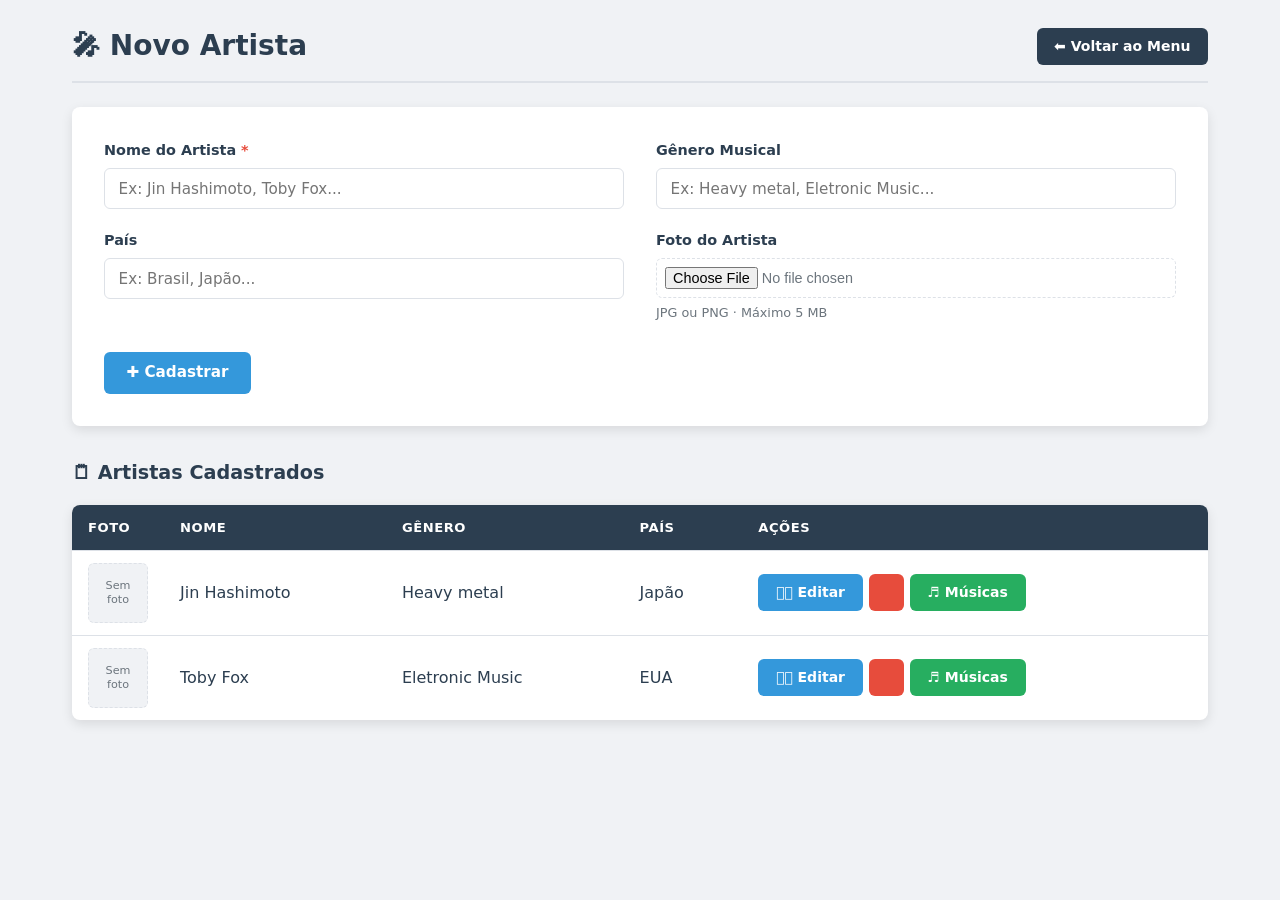
<file: biblioteca_musical/cadastro_artista.html>
<!DOCTYPE html>
<html lang="pt-br">
<head> 
    <meta charset="UTF-8">  
    <meta name="viewport" content="width=device-width, initial-scale=1.0">   
    <title>Novo Artista — Sistema Musical</title> 
    <link rel="icon" href="data:image/svg+xml,<svg xmlns=%27http://www.w3.org/2000/svg%27 viewBox=%270 0 100
100%27><text y=%27.9em%27 font-size=%2790%27>♬</text></svg>">
    <link rel="stylesheet" href="style.css">
</head>
<body>
<div class="container">

    <div class="page-header-bar">
        <h2>🎤︎︎ Novo Artista</h2>
        <div class="header-actions">
            <a href="index.html" class="btn-back">⬅ Voltar ao Menu</a>
        </div>
    </div>

    <form method="post" action="#" enctype="multipart/form-data">

        <div class="form-grid">

            <div class="form-group">
                <label for="nome">Nome do Artista <span style="color: var(--red)">*</span></label>
                <input type="text" id="nome" name="nome"
                        required placeholder="Ex: Jin Hashimoto, Toby Fox...">
            </div>

            <div class="form-group">
                <label for="genero">Gênero Musical</label>
                <input type="text" name="genero" id="genero"
                        placeholder="Ex: Heavy metal, Eletronic Music...">
            </div>

            <div class="form-group">
                <label for="pais">País</label>
                <input type="text" name="pais" id="pais"
                        placeholder="Ex: Brasil, Japão...">
            </div>

            <div class="form-group">
                <label for="imagem">Foto do Artista</label>
                <input type="file" name="imagem" id="imagem" accept="image/*">
                <small>JPG ou PNG · Máximo 5 MB</small>
            </div>

        </div>

        <div class="form-actions">
            <button type="submit" class="btn-primary">✚ Cadastrar</button>
        </div>
    </form>

    <h3>🗒 Artistas Cadastrados</h3>

    <div class="table-container">
        <table>
            <thead>
                <tr>
                    <th class="col-foto">Foto</th>
                    <th>Nome</th>
                    <th>Gênero</th>
                    <th>País</th>
                    <th class="col-acoes">Ações</th>
                </tr>
            </thead>
            <tbody>
                <tr>
                    <td><div class="no-image">Sem<br>foto</div></td>
                    <td>Jin Hashimoto</td>
                    <td>Heavy metal</td>
                    <td>Japão</td>
                    <td>
                        <div class="action-buttons">
                            <a href="#" class="btn-edit">𓂃🖊 Editar</a>
                            <a href="#" class="btn-delete">️</a>
                            <a href="cadastro_musica.html" class="btn-music">♬ Músicas</a>
                        </div>
                    </td>
                </tr>
                <tr>
                    <td><div class="no-image">Sem<br>foto</div></td>
                    <td>Toby Fox</td>
                    <td>Eletronic Music</td>
                    <td>EUA</td>
                    <td>
                        <div class="action-buttons">
                            <a href="#" class="btn-edit">𓂃🖊 Editar</a>
                            <a href="#" class="btn-delete">️</a>
                            <a href="cadastro_musica.html" class="btn-music">♬ Músicas</a>
                        </div>
                    </td>
                </tr>
            </tbody>
        </table>
    </div>

</div>
</body>
</html>
</file>
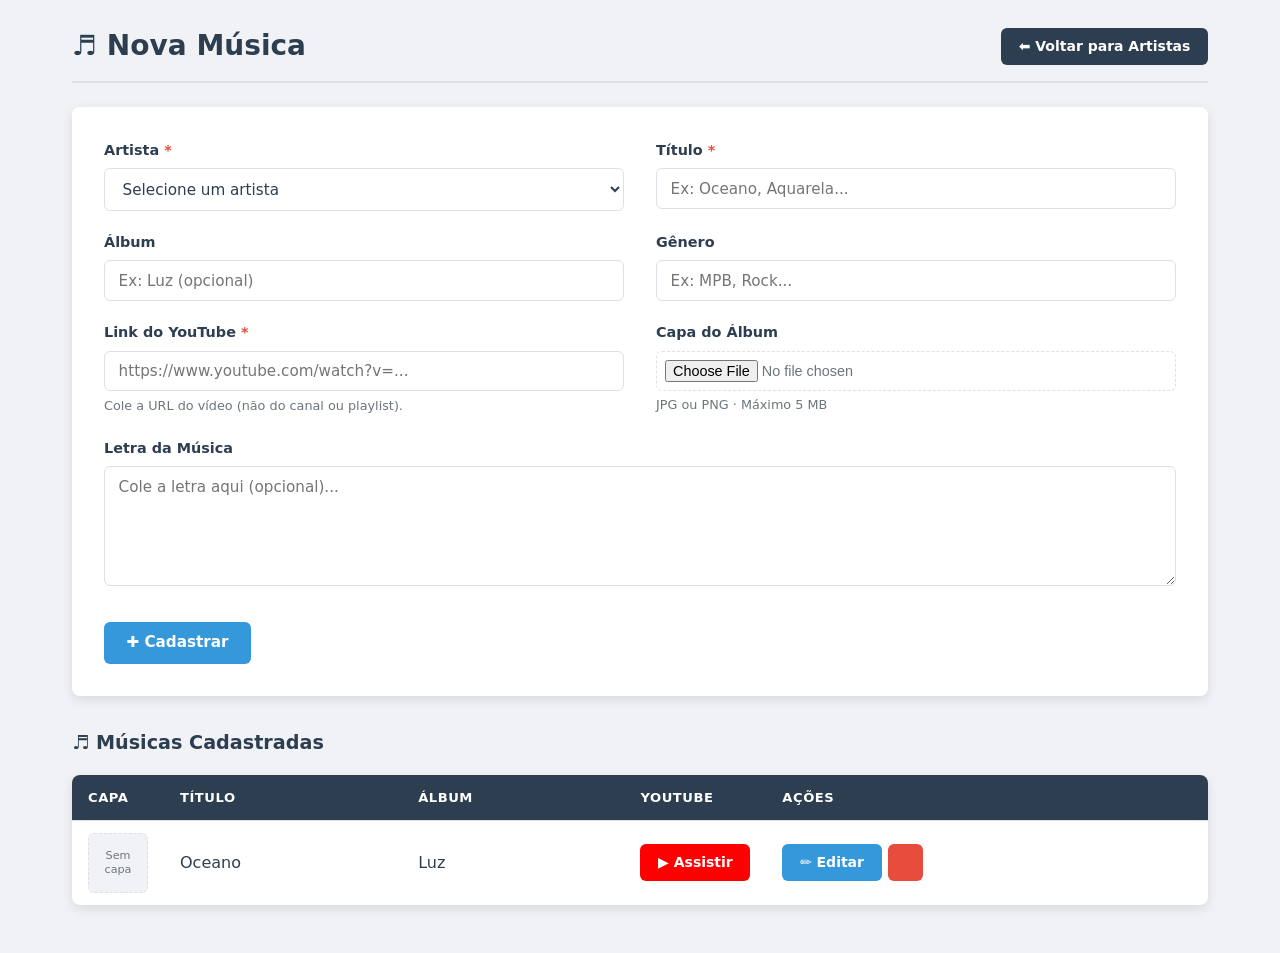
<file: biblioteca_musical/cadastro_musica.html>
<!DOCTYPE html>
<html lang="pt-br">
<head>
    <meta charset="UTF-8">
    <meta name="viewport" content="width=device-width, initial-scale=1.0">
    <title>Nova Música — Sistema Musical</title>
    <link rel="icon" href="data:image/svg+xml,<svg xmlns=%27http://www.w3.org/2000/svg%27 viewBox=%270 0 100 100%27><text y=%27.9em%27 font-size=%2790%27>♬</text></svg>">
    <link rel="stylesheet" href="style.css">
</head>
<body>
<div class="container">

    <!-- Aqui o botão volta para os ARTISTAS: chegamos nesta tela pelo botão verde "Músicas". -->
    <div class="page-header-bar">
        <h2>♬ Nova Música</h2>
        <div class="header-actions">
            <a href="cadastro_artista.html" class="btn-back">⬅ Voltar para Artistas</a>
        </div>
    </div>

    <!-- FORMULÁRIO DA MÚSICA (a "obra"). Igual ao do artista: post, enctype e form-grid. -->
    <form method="post" action="#" enctype="multipart/form-data">

        <div class="form-grid">

            <!-- Linha 1: Artista + Título -->
            <div class="form-group">
                <label for="artista_id">Artista <span style="color:var(--red)">*</span></label>
                <!--
                select required: a música PRECISA de um artista.
                A 1a opção tem value="" (vazio): se a pessoa não escolher, o required bloqueia.
                value="1", "2": o código do artista. Na Sprint 2 é assim que o banco
                liga a música ao artista dela (chave estrangeira artista_id).
                -->
                <select name="artista_id" id="artista_id" required>
                    <option value="">Selecione um artista</option>
                    <option value="1">Djavan</option>
                    <option value="2">Marisa Monte</option>
                </select>
            </div>

            <div class="form-group">
                <label for="titulo">Título <span style="color:var(--red)">*</span></label>
                <input type="text" id="titulo" name="titulo"
                    required placeholder="Ex: Oceano, Aquarela...">
            </div>

            <!-- Linha 2: Álbum + Gênero (opcionais) -->
            <div class="form-group">
                <label for="album">Álbum</label>
                <input type="text" id="album" name="album" placeholder="Ex: Luz (opcional)">
            </div>

            <div class="form-group">
                <label for="genero">Gênero</label>
                <input type="text" id="genero" name="genero" placeholder="Ex: MPB, Rock...">
            </div>

            <!-- Linha 3: YouTube + Capa -->
            <div class="form-group">
                <label for="youtube_link">Link do YouTube <span style="color:var(--red)">*</span></label>
                <!-- type="url": o navegador confere se é um endereço de internet (http...). -->
                <input type="url" id="youtube_link" name="youtube_link"
                    required placeholder="https://www.youtube.com/watch?v=...">
                <small>Cole a URL do vídeo (não do canal ou playlist).</small>
            </div>

            <div class="form-group">
                <label for="imagem_capa">Capa do Álbum</label>
                <!-- O mesmo campo de foto do artista: só imagens. -->
                <input type="file" id="imagem_capa" name="imagem_capa" accept="image/*">
                <small>JPG ou PNG · Máximo 5 MB</small>
            </div>

            <!-- Linha 4: Letra. A classe "full" faz este campo ocupar as 2 colunas (grid-column: 1 / -1). -->
            <div class="form-group full">
                <label for="letra">Letra da Música</label>
                <!-- textarea: caixa de texto com várias linhas. Diferente do input, ela tem fechamento. -->
                <textarea id="letra" name="letra" placeholder="Cole a letra aqui (opcional)..."></textarea>
            </div>

            </div><!-- fim .form-grid -->

            <div class="form-actions">
                <button type="submit" class="btn-primary">✚ Cadastrar</button>
            </div>
        </form>

        <!-- ========== TABELA DE MÚSICAS DO ARTISTA (dados fixos nesta fase) ========== -->
        <h3>♬ Músicas Cadastradas</h3>
        <div class="table-container">
            <table>
                <thead>
                    <tr>
                        <th class="col-capa">Capa</th>
                        <th>Título</th>
                        <th>Álbum</th>
                        <th class="col-youtube">YouTube</th>
                        <th class="col-acoes">Ações</th>
                    </tr>
                </thead>
                <tbody>
                    <tr>
                        <td><div class="no-image">Sem<br>capa</div></td>
                        <td>Oceano</td>
                        <td>Luz</td>
                        <!-- Abre o vídeo numa aba nova. -->
                        <td><a href="#" target="_blank" class="btn-youtube">▶ Assistir</a></td>
                        <td>
                            <div class="action-buttons">
                                <a href="#" class="btn-edit">✏️ Editar</a>
                                <a href="#" class="btn-delete">️</a>
                            </div>
                        </td>
                    </tr>
                </tbody>
            </table>
        </div>

</div>
</body>
</html>
</file>
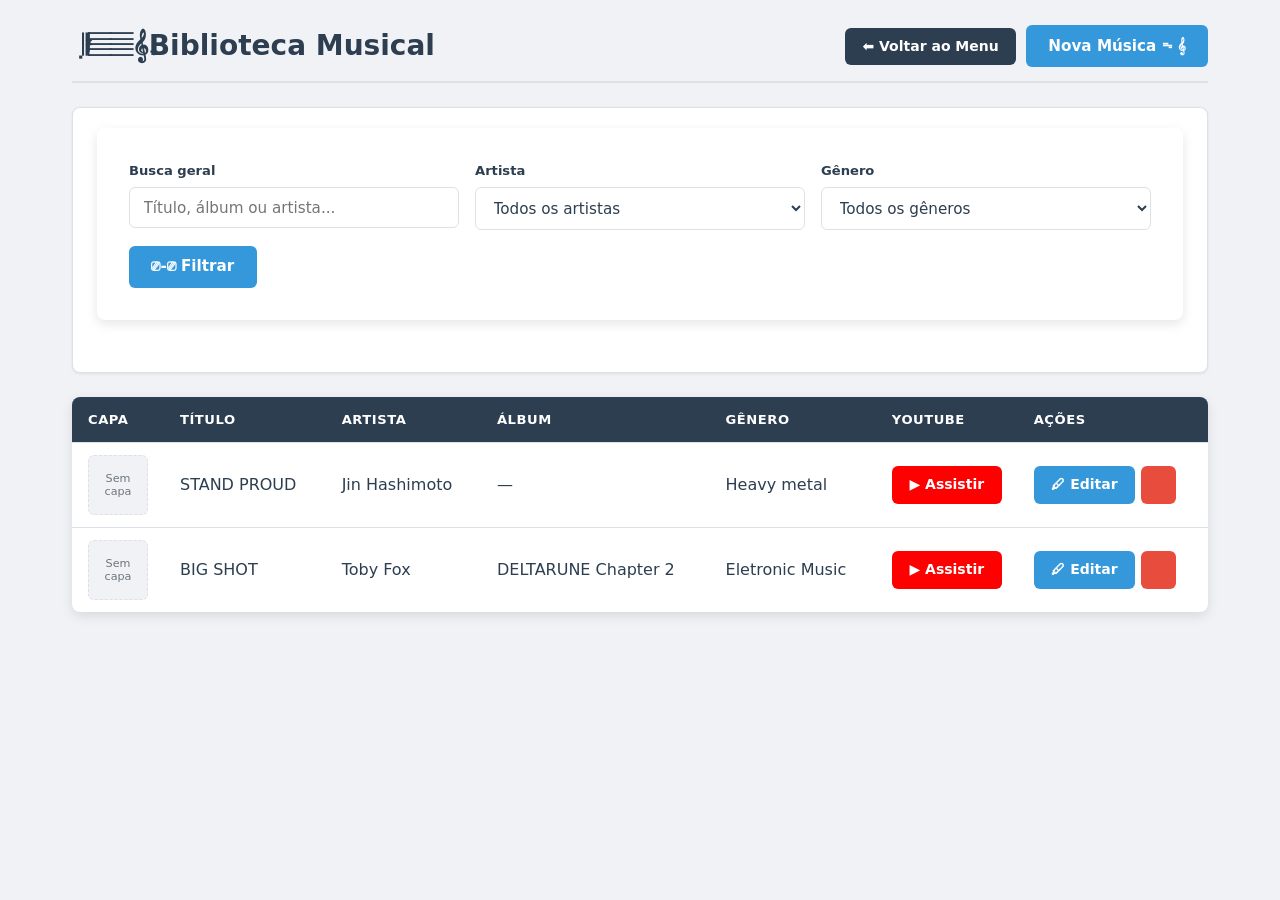
<file: biblioteca_musical/listagem_musicas.html>
<!DOCTYPE html>
<html lang="pt-br">
<head>
    <meta charset="UTF-8">
    <meta name="viewport" content="width=device-width, initial-scale=1.0">
    <title>Biblioteca Musical - Sistema Musical</title>
    <link rel="stylesheet" href="style.css">
</head>
<body>
<div class="container">
    <div class="page-header-bar">
        <h2> ׅ 𝄂𝄚𝅦𝄚𝄞𝅄ㅤBiblioteca Musical</h2>
        <div class="header-actions">
            <a href="index.html" class="btn-back">⬅ Voltar ao Menu</a>
            <a href="cadastro_musica.html" class="btn-primary">Nova Música ᯓ𝄞</a>
        </div>
    </div>

    <div class="filters">
        <form method="get" class="filter-form" action="#">

            <div class="filter-group">

                <div class="filter-item">
                    <label for="busca">Busca geral</label>
                    <input type="text" name="busca" id="busca" placeholder="Título, álbum ou artista...">
                </div>

                <div class="filter-item">
                    <label for="artista">Artista</label>
                    <select name="artista" id="artista">
                        <option value="">Todos os artistas</option>
                        <option value="1">Jin Hashimoto</option>
                        <option value="2">Toby Fox</option>
                    </select>
                </div>

                <div class="filter-item">
                    <label for="genero">Gênero</label>
                    <select name="genero" id="genero">
                        <option value="">Todos os gêneros</option>
                        <option value="heavymetal">Heavy metal</option>
                        <option value="eletronicmusic">Eletronic Music</option>
                    </select>
                </div>
            </div>


            <div class="filter-actions">
                <button type="submit" class="btn-primary">⎚-⎚ Filtrar</button>
            </div>
        </form>
    </div>

    <div class="table-container">
        <table>

            <thead>
                <tr>
                    <th class="col-capa">Capa</th>
                    <th>Título</th>
                    <th>Artista</th>
                    <th>Álbum</th>
                    <th>Gênero</th>
                    <th class="col-youtube">YouTube</th>
                    <th class="col-acoes">Ações</th>
                </tr>
            </thead>

            <tbody>
                <tr>
                    <td><div class="no-image">Sem<br>capa</div></td>
                    <td>STAND PROUD</td>
                    <td>Jin Hashimoto</td>
                    <td>—</td>
                    <td>Heavy metal</td>
                    <td><a href="#" target="_blank" class="btn-youtube">▶ Assistir</a></td>
                    <td>

                        <div class="action-buttons">
                            <a href="#" class="btn-edit">🖊 Editar</a>
                            <a href="#" class="btn-delete">️</a>
                        </div>
                    </td>
                </tr>
                <tr>
                    <td><div class="no-image">Sem<br>capa</div></td>
                    <td>BIG SHOT</td>
                    <td>Toby Fox</td>
                    <td>DELTARUNE Chapter 2</td>
                    <td>Eletronic Music</td>
                    <td><a href="#" target="_blank" class="btn-youtube">▶ Assistir</a></td>
                    <td>
                        <div class="action-buttons">
                            <a href="#" class="btn-edit">🖊 Editar</a>
                            <a href="#" class="btn-delete">️</a>
                        </div>
                    </td>
                </tr>
            </tbody>
        </table>
    </div>

</div>
</body>
</html>
</file>
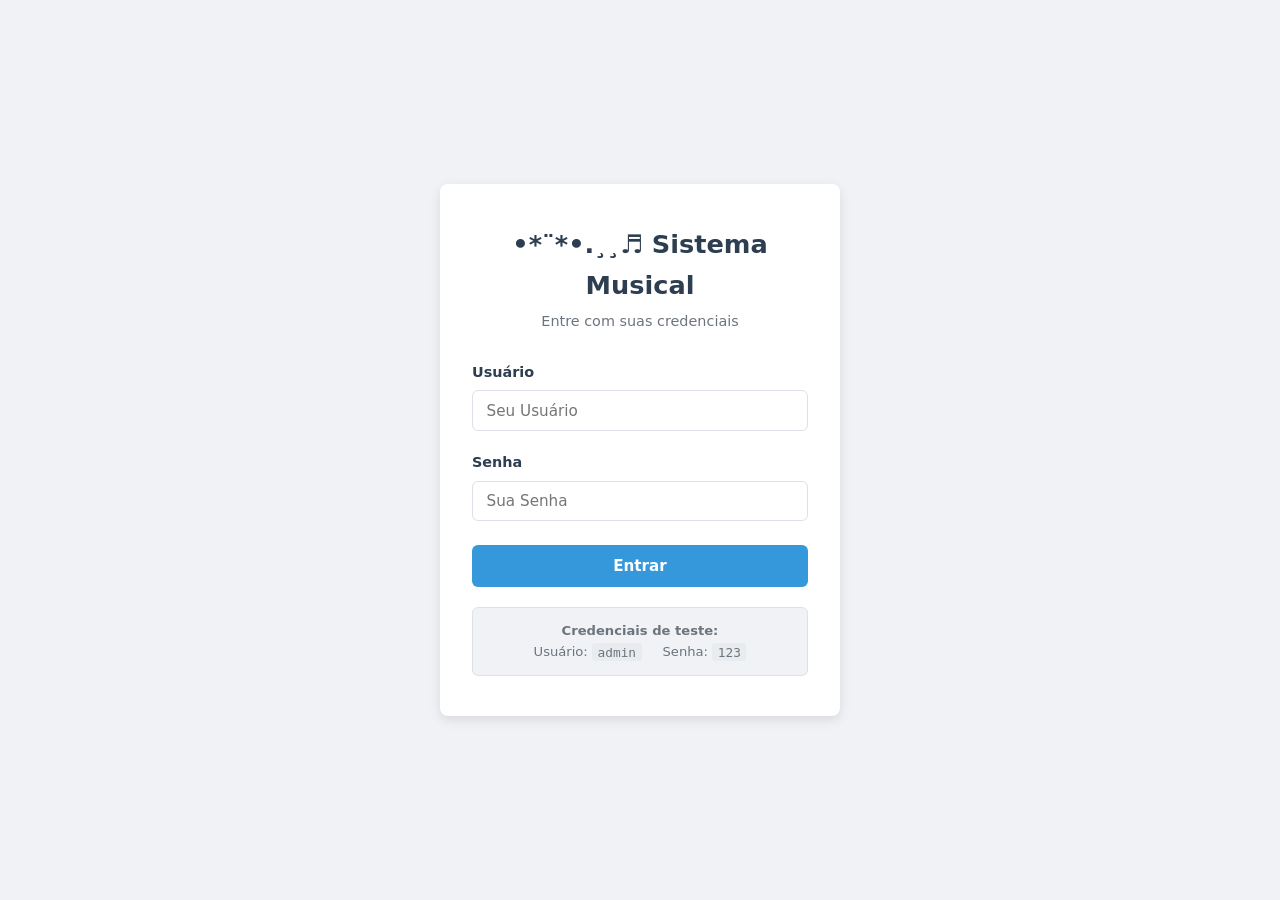
<file: biblioteca_musical/login.html>
<!DOCTYPE html>
<html lang="pt-br">
<head>
    <meta charset="UTF-8">
    <meta name="viewport" content="width=device-width, initial-scale=1.0">
    <title>Login - Sistema Musical</title>
    <link rel="stylesheet" href="style.css">
</head>
<body class="login-page">
    <div class="login-card">
        <div class="login-header">
            <h1>•*¨*•.¸¸♬︎ Sistema Musical</h1>
            <p>Entre com suas credenciais</p>
        </div>

        <form method="post" action="#">
            <div class="form-group">
                <label for="usuario">Usuário</label>
                <input type="text"
                    id="usuario"
                    name="usuario"
                    required
                    autocomplete="username"
                    placeholder="Seu Usuário">
            </div>

            <div class="form-group">
            <label for="senha">Senha</label>
            <input type="password"
                    id="senha"
                    name="senha"
                    required
                    autocomplete="current-password"
                    placeholder="Sua Senha">
            </div>

            <button type="submit" class="btn-primary">Entrar</button>
        </form>

        <div class="login-hint">
            <strong>Credenciais de teste:</strong><br>
            Usuário: <code>admin</code> &nbsp; &nbsp; Senha: <code>123</code>
        </div>
    </div>
</body>
</html>
</file>
<file: biblioteca_musical/style.css>
:root {
    --primary:      #2c3e50;
    --blue:         #3498db;
    --blue-dark:    #2980b9;
    --green:        #27ae60;
    --red:          #e74c3c;
    --red-dark:     #c0392b;
    --bg:           #f0f2f5;
    --surface:      #ffffff;
    --border:       #dde1e7;
    --text:         #2c3e50;
    --text-muted:   #6c757d;
    --shadow-sm:    0 1px 3px rgba(0,0,0,.08);
    --shadow-md:    0 4px 12px rgba(0,0,0,.10);
    --radius:       8px;
    --font:         'Segoe UI', system-ui, -apple-system, sans-serif;
}

*, *::before, *::after {
    margin: 0;
    padding: 0;
    box-sizing: border-box;
}

body {
    font-family: var(--font);
    background-color: var(--bg);
    color: var(--text);
    line-height: 1.6;
    min-height: 100vh;
}

form {
    background-color: var(--surface);
    padding: 2rem;
    border-radius: var(--radius);
    box-shadow: var(--shadow-md);
    margin-bottom: 2rem;
}

.form-group {
    margin-bottom: 1.25rem;
}

label {
    display: block;
    margin-bottom: .4rem;
    font-size: .9rem;
    font-weight: 600;
    color: var(--primary);
}

input[type="text"],
input[type="password"],
textarea,
select {
    width: 100%;
    padding: .65rem .85rem;
    border: 1.5px solid var(--border);
    border-radius: 6px;
    font-size: .95rem;
    font-family: var(--font);
    color: var(--text);
    background: var(--surface);
    transition: border-color .2s, box-shadow .2s;
}

input:focus,
textarea:focus,
select:focus {
    outline: none;
    border-color: var(--blue);
    box-shadow: 0 0 0 3px rgba(52,152,219,.15);
}

.btn-primary,
.btn-edit,
.btn-delete,
.btn-music,
.btn-back,
.btn-youtube {
    display: inline-flex;
    align-items: center;
    justify-content: center;
    gap: .35rem;
    padding: .55rem 1.1rem;
    border: none;
    border-radius: 6px;
    font-size: .875rem;
    font-weight: 600;
    font-family: var(--font);
    cursor: pointer;
    text-decoration: none;
    white-space: nowrap;
    transition: background-color .2s, transform .15s, box-shadow .2s;
    line-height: 1.4;
}

.btn-primary {
    padding: .65rem 1.4rem;
    font-size: .95rem;
    background: var(--blue);
    color: #ffffff;
}
.btn-primary:hover { background: var(--blue-dark); transform: translateY(-1px); box-shadow: var(--shadow-sm); }
.btn-back        { background: var(--primary); color: #ffffff; }
.btn-back:hover  { background: #1a252f; }

.login-page {
    display: flex;
    justify-content: center;
    align-items: center;
    min-height: 100vh;
    background: var(--bg);
    padding: 1rem;
}

.login-card {
    background: var(--surface);
    padding: 2.5rem 2rem;
    border-radius: var(--radius);
    box-shadow: var(--shadow-md);
    width: 100%;
    max-width: 400px;
}

.login-card form {
    background: none;
    box-shadow: none;
    padding: 0;
    margin: 0;
}

.login-header {
    text-align: center;
    margin-bottom: 1.75rem;
}

.login-header h1 {
    font-size: 1.6rem;
    color: var(--primary);
    margin-bottom: .25rem;
}

.login-header p {
    color: var(--text-muted);
    font-size: .9rem;
}

.login-card .btn-primary {
    width: 100%;
    margin-top: .25rem;
}

.login-hint {
    margin-top: 1.25rem;
    padding: .75rem 1rem;
    background: var(--bg);
    border-radius: 6px;
    text-align: center;
    font-size: .82rem;
    color: var(--text-muted);
    border: 1px solid var(--border);
}

.login.hint code {
    background: #e9ecef;
    padding: .1rem .35rem;
    border-radius: 3px;
    font-size: .8rem;
}

.container {
    max-width: 1200px;
    margin: 0 auto;
    padding: 24px 32px;
}

.topbar {
    display: flex;
    justify-content: flex-end;
    margin-bottom: 2rem;
}

.page-header {
    text-align: center;
    margin-bottom: 2.5rem;
}

.page-header h1 {
    font-size: 2rem;
    color: var(--primary);
    margin-bottom: .35rem;
}

.page-header p { color: var(--text-muted); font-size: 1rem; }

.menu-grid {
    display: grid;
    grid-template-columns: repeat(auto-fit, minmax(240px, 1fr));
    gap: 1.25rem;
    max-width: 900px;
    margin: 0 auto;
}

.menu-card {
    background: var(--surface);
    border-radius: var(--radius);
    box-shadow: var(--shadow-md);
    transition: transform .2s, box-shadow .2s;
    border: 1px solid var(--border);
}

.menu-card:hover {
    transform: translateY(-4px);
    box-shadow: 0 8px 20px rgba(0,0,0,.13);
}

.menu-card a {
    display: block;
    padding: 2rem 1.5rem;
    text-align: center;
    text-decoration: none;
    color: var(--text);
}

.menu-card-icon     { font-size: 2.2rem; margin-bottom: .75rem; }
.menu-card-title    { font-size: 1.05rem; font-weight: 600; color: var(--primary); margin-bottom: .35rem; }
.menu-card-desc     { font-size: .85rem; color: var(--text-muted); }

.btn-edit { background: var(--blue); color: #fff; }
.btn-edit:hover { background: var(--blue-dark); }
.btn-delete { background: var(--red); color: #fff; }
.btn-delete:hover { background: var(--red-dark); }

.btn-youtube { background: #ff0000; color: #fff; }
.btn-youtube:hover { background: #cc0000; }

h2 {
    font-size: 1.75rem;
    font-weight: 600;
    color: var(--primary);
    margin-bottom: 1.5rem;
    padding-bottom: .75rem;
    border-bottom: 2px solid var(--border);
}

.page-header-bar {
    display: flex;
    align-items: center;
    justify-content: space-between;
    gap: 1rem;
    margin-bottom: 1.5rem;
    padding-bottom: .75rem;
    border-bottom: 2px solid var(--border);
    flex-wrap: wrap;
}

.page-header-bar h2 {
    margin: 0;
    padding: 0;
    border: none;
    font-size: 1.75rem;
    font-weight: 600;
    color: var(--primary);
}

.page-header-bar .header-actions {
    display: flex;
    gap: .6rem;
    flex-wrap: wrap;
    align-items: center;
}

.table-container {
    background: var(--surface);
    border-radius: var(--radius);
    box-shadow: var(--shadow-md);
    overflow: hidden;
    margin-bottom: 1.5rem;
}

table {
    width: 100%;
    border-collapse: collapse;
}

th, td {
    padding: 12px 16px;
    text-align: left;
    vertical-align: middle;
    border-bottom: 1px solid var(--border);
}

th {
    background: var(--primary);
    color: #fff;
    font-size: .82rem;
    font-weight: 600;
    letter-spacing: .04em;
    text-transform: uppercase;
    white-space: nowrap;
}

tbody tr:last-child td { border-bottom: none; }
tbody tr:hover { background: #f8fafc; }

.col-foto,
.col-capa { width: 90px; white-space: nowrap; }
.col-youtube { width: 110px; white-space: nowrap; }
.col-acoes { white-space: nowrap; }

.action-buttons {
    display: flex;
    gap: 6px;
    align-items: center;
    flex-wrap: nowrap;
}

.table-thumbnail {
    width: 60px;
    height: 60px;
    object-fit: cover;
    border-radius: 6px;
    display: block;
}

.no-image {
    width: 60px;
    height: 60px;
    background: var(--bg);
    border: 1.5px dashed var(--border);
    border-radius: 6px;
    display: flex;
    align-items: center;
    justify-content: center;
    font-size: .7rem;
    color: var(--text-muted);
    text-align: center;
    line-height: 1.2;
}

td.empty-cell {
    text-align: center;
    color: var(--text-muted);
    padding: 2rem;
    font-size: .95rem;
}

.filters {
    background: var(--surface);
    padding: 1.25rem 1.5rem;
    border-radius: var(--radius);
    box-shadow: var(--shadow-sm);
    margin-bottom: 1.5rem;
    border: 1px solid var(--border);
}
.filter-group {
    display: flex;
    gap: 1rem;
    flex-wrap: wrap;
    margin-bottom: 1rem;
}

.filter-item {
    flex: 1;
    min-width: 180px;
}

.filter-item label {
    font-size: .82rem;
}

.filter-actions {
    display: flex;
    gap: .75rem;
    align-items: center;
}

.btn-music          { background: var(--green); color: #fff; }
.btn-music:hover    { background: #219a52; }

h3 {
    font-size: 1.2rem;
    font-weight: 600;
    color: var(--primary);
    margin: 2rem 0 1rem;
}

input[type="file"] {
    width: 100%;
    padding: .5rem;
    border: 1.5px dashed var(--border);
    border-radius: 6px;
    font-size: .9rem;
    color: var(--text-muted);
    cursor: pointer;
}

small {
    display: block;
    margin-top: .3rem;
    font-size: .8rem;
    color: var(--text-muted);
}

.form-grid {
    display: grid;
    grid-template-columns: 1fr 1fr;
    gap: 0 2rem;
}

.form-actions {
    display: flex;
    gap: .75rem;
    align-items: center;
    flex-wrap: wrap;
    margin-top: .5rem;
    grid-column: 1 / -1;
}

.current-image {
    display: flex;
    align-items: center;
    gap: .75rem;
    margin-top: .75rem;
    padding: .75rem;
    background: var(--bg);
    border-radius: 6px;
}

.current-image img {
    width: 64px;
    height: 64px;
    object-fit: cover;
    border-radius: 6px;
    flex-shrink: 0;
}

.current-image small {
    margin: 0;
    color: var(--text-muted);
}

.message {
    display: flex;
    align-items: center;
    gap: .6rem;
    padding: .85rem 1.1rem;
    border-radius: 6px;
    margin-bottom: 1.25rem;
    font-size: .95rem;
    font-weight: 500;
}

.message.success {
    background: #d4edda;
    color: #155724;
    border: 1px solid #c3e6cb;
}

.message.error {
    background: #f8d7da;
    color: #721c24;
    border: 1px solid #f5c6cb;
}

/* [AULA 4] A caixa da letra: começa com 120px de altura.
resize: vertical deixa esticar só para baixo. */
textarea {
    min-height: 120px;
    resize: vertical;
}

/* -----------------------------------------------
    10. FORMULÁRIO EM GRADE [AULAS 3 e 4]
----------------------------------------------- */
/* [AULA 4] Outros tipos de input ficam iguais ao text. */
input[type="number"],
input[type="url"],
input[type="date"] {
    width: 100%;
    padding: .65rem .85rem;
    border: 1.5px solid var(--border);
    border-radius: 6px;
    font-size: .95rem;
    font-family: var(--font);
    color: var(--text);
    background: var(--surface);
    transition: border-color .2s, box-shadow .2s;
}

/* [AULA 4] O campo com a classe "full" vai da 1a à última linha
da grade: ocupa as 2 colunas (usado na letra da música). */
.form-grid .form-group.full {
    grid-column: 1 / -1;
}

/* -----------------------------------------------
15. UTILITÁRIOS [AULA 4]
Classes pequenas para usar direto no HTML, sem criar regra nova.
mt = margin-top, mb = margin-bottom.
----------------------------------------------- */
.text-center { text-align: center; }

.text-muted { color: var(--text-muted); font-size: .9rem; }

.mt-1 { margin-top: .5rem; }
.mt-2 { margin-top: 1rem; }
.mt-3 { margin-top: 1.5rem; }
.mb-1 { margin-bottom: .5rem; }
.mb-2 { margin-bottom: 1rem; }
.mb-3 { margin-bottom: 1.5rem; }

/* -----------------------------------------------
    16. RESPONSIVIDADE [AULA 4]
    Tudo aqui dentro só vale em telas de até 768px (celular e
    tablet em pé). Fica no FIM do arquivo para vencer as regras de cima.
    Teste: F12, depois o ícone de celular (modo responsivo).
----------------------------------------------- */
@media (max-width: 768px) {
    .container { padding: 16px; } /* menos espaço nas bordas */
    h2 { font-size: 1.4rem; }
    form { padding: 1.25rem; }
    .form-grid { grid-template-columns: 1fr; } /* formulário em 1 coluna */
    .filter-group { flex-direction: column; gap: .75rem; } /* filtros empilhados */
    .filter-item { min-width: 100%; }
    .table-container { overflow-x: auto; } /* tabela rola para o lado */
    table { min-width: 560px; }
    th, td { padding: 10px 12px; font-size: .85rem; }

    .table-thumbnail,
    .no-image { 
      width: 48px; 
      height: 48px; 
    }

    .col-foto, .col-capa { width: 68px; }
    .action-buttons { flex-wrap: wrap; gap: 4px; }

    .btn-edit, 
    .btn-delete, 
    .btn-music, 
    .btn-youtube {
      padding: .4rem .7rem;
      font-size: .78rem;
    }
  
    .menu-grid { grid-template-columns: 1fr; } /* menu: 1 card por linha */
}

/* -----------------------------------------------
   1. VARIÁVEIS E RESET [AULA 1]
----------------------------------------------- */
/* :root guarda as variáveis. Escrevemos o valor UMA vez e usamos
em todo lugar com var(--nome). Para mudar a identidade visual do
sistema, basta trocar as cores aqui. */
:root {
    --primary: #2c3e50; /* azul bem escuro: títulos, cabeçalho da tabela */
    --blue: #3498db; /* azul: botão principal e editar */
    --blue-dark: #2980b9; /* azul escuro: hover */
    --green: #27ae60; /* verde: botão de músicas */
    --red: #e74c3c; /* vermelho: excluir e o * de obrigatório */
    --red-dark: #c0392b;
    --bg: #f0f2f5; /* fundo cinza claro da página */
    --surface: #ffffff; /* fundo dos cartões */
    --border: #dde1e7; /* cor das bordas */
    --text: #2c3e50;
    --text-muted: #6c757d; /* texto cinza, menos importante */
    --shadow-sm: 0 1px 3px rgba(0, 0, 0, .08); /* sombra fraca */
    --shadow-md: 0 4px 12px rgba(0, 0, 0, .10); /* sombra média */
    --radius: 8px; /* arredondamento dos cantos */
    --font: 'Segoe UI', system-ui, -apple-system, sans-serif;
}

/* Reset: zera as margens que o navegador coloca sozinho. box-sizing: border-box faz a largura já incluir padding e borda. */
*, *::before, *::after {
    margin: 0;
    padding: 0;
    box-sizing: border-box;
}

/* A página inteira: fonte, fundo e cor do texto. */
body {
    font-family: var(--font);
    background-color: var(--bg);
    color: var(--text);
    line-height: 1.6; /* espaço entre as linhas do texto */
    min-height: 100vh; /* no mínimo a altura toda da tela */
}


/* -----------------------------------------------
   2. FORMULÁRIOS [AULA 1]
   Base usada por TODAS as telas que têm <form>.
----------------------------------------------- */
/* Todo formulário vira um cartão branco com sombra. */
form {
    background: var(--surface);
    padding: 2rem;
    border-radius: var(--radius);
    box-shadow: var(--shadow-md);
    margin-bottom: 2rem;
}

/* Espaço embaixo de cada grupo (rótulo + campo). */
.form-group {
    margin-bottom: 1.25rem;
}

/* display: block coloca o rótulo numa linha só dele, em cima do campo. */
label {
    display: block;
    margin-bottom: .4rem;
    font-size: .9rem;
    font-weight: 600;
    color: var(--primary);
}

/* Os campos ocupam a largura toda e ganham borda fina.
textarea e select já ficam prontos para as próximas telas. */
input[type="text"],
input[type="password"],
textarea,
select {
    width: 100%;
    padding: .65rem .85rem;
    border: 1.5px solid var(--border);
    border-radius: 6px;
    font-size: .95rem;
    font-family: var(--font); /* sem isso, campos usam outra fonte */
    color: var(--text);
    background: var(--surface);
    transition: border-color .2s, box-shadow .2s; /* muda suave */
}

/* :focus = quando a pessoa clica no campo. A borda fica azul. */
input:focus,
textarea:focus,
select:focus {
    outline: none;
    border-color: var(--blue);
    box-shadow: 0 0 0 3px rgba(52, 152, 219, .15);
}


/* -----------------------------------------------
   3. BOTÕES [AULA 1, cores novas nas aulas 2 e 3]
----------------------------------------------- */
/* Seletor em grupo (vírgulas): TODOS os botões do sistema têm o
mesmo formato. Cada um ganha a sua cor mais abaixo. */
.btn-primary,
.btn-edit,
.btn-delete,
.btn-music,
.btn-back,
.btn-youtube {
    display: inline-flex; /* ícone e texto alinhados */
    align-items: center;
    justify-content: center;
    gap: .35rem;
    padding: .55rem 1.1rem;
    border: none;
    border-radius: 6px;
    font-size: .875rem;
    font-weight: 600;
    font-family: var(--font);
    cursor: pointer; /* mãozinha no mouse */
    text-decoration: none; /* links sem sublinhado */
    white-space: nowrap; /* texto não quebra linha */
    transition: background-color .2s, transform .15s, box-shadow .2s;
    line-height: 1.4;
}

/* Botão principal: azul. No hover escurece e sobe 1px. */
.btn-primary {
    padding: .65rem 1.4rem;
    font-size: .95rem;
    background: var(--blue);
    color: #fff;
}

.btn-primary:hover {
    background: var(--blue-dark);
    transform: translateY(-1px);
    box-shadow: var(--shadow-sm);
}

/* Voltar e Sair: escuro. */
.btn-back           { background: var(--primary); color: #fff; }
.btn-back:hover     { background: #1a252f; }

/* [AULA 2] Cores dos botões de ação da tabela.
Azul = ação normal. Vermelho = perigo (excluir). */
.btn-edit           { background: var(--blue); color: #fff; }
.btn-edit:hover     { background: var(--blue-dark); }
.btn-delete         { background: var(--red); color: #fff; }
.btn-delete:hover   { background: var(--red-dark); }

/* [AULA 3] Verde = ir para as músicas do artista. */
.btn-music          { background: var(--green); color: #fff; }
.btn-music:hover    { background: #219a52; }

/* [AULA 2] O vermelho do YouTube, para reconhecer na hora. */
.btn-youtube        { background: #ff0000; color: #fff; }
.btn-youtube:hover  { background: #cc0000; }


/* -----------------------------------------------
   4. MENSAGENS [AULA 4, usadas de verdade na Sprint 2]
   Ex.: "Artista cadastrado!" (success) ou "Senha incorreta" (error).
----------------------------------------------- */
.message {
    display: flex;
    align-items: center;
    gap: .6rem;
    padding: .85rem 1.1rem;
    border-radius: 6px;
    margin-bottom: 1.25rem;
    font-size: .95rem;
    font-weight: 500;
}

.message.success { background: #d4edda; color: #155724; border: 1px solid #c3e6cb; }
.message.error { background: #f8d7da; color: #721c24; border: 1px solid #f5c6cb; }

/* [AULA 4] A caixa da letra: começa com 120px de altura.
resize: vertical deixa esticar só para baixo. */
textarea {
    min-height: 120px;
    resize: vertical;
}


/* -----------------------------------------------
   5. TELA DE LOGIN [AULA 1]
----------------------------------------------- */
/* O body do login vira flex para centralizar o cartão:
justify-content = horizontal, align-items = vertical. */
.login-page {
    display: flex;
    justify-content: center;
    align-items: center;
    min-height: 100vh;
    background: var(--bg);
    padding: 1rem;
}

/* O cartão branco, com no máximo 400px de largura. */
.login-card {
    background: var(--surface);
    padding: 2.5rem 2rem;
    border-radius: var(--radius);
    box-shadow: var(--shadow-md);
    width: 100%;
    max-width: 400px;
}

/* O form já é um cartão (seção 2). Dentro do login-card tiramos
o fundo e a sombra para não ficar "caixa dentro de caixa". */
.login-card form {
    background: none;
    box-shadow: none;
    padding: 0;
    margin: 0;
}

.login-header {
    text-align: center;
    margin-bottom: 1.75rem;
}

.login-header h1 {
    font-size: 1.6rem;
    color: var(--primary);
    margin-bottom: .25rem;
}

.login-header p {
    color: var(--text-muted);
    font-size: .9rem;
}

/* Seletor com espaço = "que está dentro de". Só o botão do login
ocupa a largura toda. */
.login-card .btn-primary {
    width: 100%;
    margin-top: .25rem;
}

/* A caixinha com a dica das credenciais. */
.login-hint {
    margin-top: 1.25rem;
    padding: .75rem 1rem;
    background: var(--bg);
    border-radius: 6px;
    text-align: center;
    font-size: .82rem;
    color: var(--text-muted);
    border: 1px solid var(--border);
}

.login-hint code {
    background: #e9ecef;
    padding: .1rem .35rem;
    border-radius: 3px;
    font-size: .8rem;
}


/* -----------------------------------------------
   6. LAYOUT BASE [AULA 1]
   O container de todas as telas, menos o login.
----------------------------------------------- */
/* Largura máxima de 1200px. margin: 0 auto centraliza a caixa. */
.container {
    max-width: 1200px;
    margin: 0 auto;
    padding: 24px 32px;
}


/* -----------------------------------------------
   7. MENU PRINCIPAL [AULA 1]
----------------------------------------------- */
/* flex-end empurra o botão Sair para a direita. */
.topbar {
    display: flex;
    justify-content: flex-end;
    margin-bottom: 2rem;
}

.page-header {
    text-align: center;
    margin-bottom: 2.5rem;
}

.page-header h1 {
    font-size: 2rem;
    color: var(--primary);
    margin-bottom: .35rem;
}

.page-header p { color: var(--text-muted); font-size: 1rem; }

/* A grade dos cards. auto-fit + minmax(240px, 1fr):
"coloque quantas colunas couberem, cada uma com no mínimo 240px".
No celular os cards descem sozinhos. */
.menu-grid {
    display: grid;
    grid-template-columns: repeat(auto-fit, minmax(240px, 1fr));
    gap: 1.25rem;
    max-width: 900px;
    margin: 0 auto;
}

.menu-card {
    background: var(--surface);
    border-radius: var(--radius);
    box-shadow: var(--shadow-md);
    transition: transform .2s, box-shadow .2s;
    border: 1px solid var(--border);
}

/* Com o mouse em cima, o card sobe 4px e a sombra cresce. */
.menu-card:hover {
    transform: translateY(-4px);
    box-shadow: 0 8px 20px rgba(0, 0, 0, .13);
}

/* display: block faz o link ocupar o card inteiro (tudo clicável). */
.menu-card a {
    display: block;
    padding: 2rem 1.5rem;
    text-align: center;
    text-decoration: none;
    color: var(--text);
}

.menu-card-icon { font-size: 2.2rem; margin-bottom: .75rem; }
.menu-card-title { font-size: 1.05rem; font-weight: 600; color: var(--primary); margin-bottom: .35rem; }
.menu-card-desc { font-size: .85rem; color: var(--text-muted); }


/* -----------------------------------------------
   8. TIPOGRAFIA [h2 na AULA 2]
----------------------------------------------- */
/* Todo h2 do sistema: grande, cor principal e uma linha embaixo. */
h2 {
    font-size: 1.75rem;
    font-weight: 600;
    color: var(--primary);
    margin-bottom: 1.5rem;
    padding-bottom: .75rem;
    border-bottom: 2px solid var(--border);
}

/* [AULA 3] O subtítulo das tabelas dos cadastros. */
h3 {
    font-size: 1.2rem;
    font-weight: 600;
    color: var(--primary);
    margin: 2rem 0 1rem; /* 2rem em cima, 0 nos lados, 1rem embaixo */
}


/* -----------------------------------------------
   9. CABEÇALHO DE PÁGINA COM AÇÕES [AULA 2]
   Usado na Biblioteca e nos dois cadastros.
----------------------------------------------- */
/* space-between: título na esquerda, botões na direita.
flex-wrap: se faltar espaço, os botões descem. */
.page-header-bar {
    display: flex;
    align-items: center;
    justify-content: space-between;
    gap: 1rem;
    margin-bottom: 1.5rem;
    padding-bottom: .75rem;
    border-bottom: 2px solid var(--border);
    flex-wrap: wrap;
}

/* A barra já tem linha embaixo. Tiramos a linha do h2 que está
dentro dela, senão ficariam duas. */
.page-header-bar h2 {
    margin: 0;
    padding: 0;
    border: none;
    font-size: 1.75rem;
    font-weight: 600;
    color: var(--primary);
}

.page-header-bar .header-actions {
    display: flex;
    gap: .6rem;
    flex-wrap: wrap;
    align-items: center;
}


/* -----------------------------------------------
   10. FORMULÁRIO EM GRADE [AULAS 3 e 4]
----------------------------------------------- */
/* [AULA 4] Outros tipos de input ficam iguais ao text. */
input[type="number"],
input[type="url"],
input[type="date"] {
    width: 100%;
    padding: .65rem .85rem;
    border: 1.5px solid var(--border);
    border-radius: 6px;
    font-size: .95rem;
    font-family: var(--font);
    color: var(--text);
    background: var(--surface);
    transition: border-color .2s, box-shadow .2s;
}

/* [AULA 3] Seletor de atributo: só o input de arquivo.
A borda tracejada lembra "solte o arquivo aqui". */
input[type="file"] {
    width: 100%;
    padding: .5rem;
    border: 1.5px dashed var(--border);
    border-radius: 6px;
    font-size: .9rem;
    color: var(--text-muted);
    cursor: pointer;
}

/* [AULA 3] O texto de ajuda fica embaixo do campo, pequeno e cinza. */
small {
    display: block;
    margin-top: .3rem;
    font-size: .8rem;
    color: var(--text-muted);
}

/* [AULA 3] 2 colunas iguais (1fr = uma fração do espaço).
gap: 0 entre linhas (o form-group já tem margem) e 2rem entre colunas. */
.form-grid {
    display: grid;
    grid-template-columns: 1fr 1fr;
    gap: 0 2rem;
}

/* [AULA 4] O campo com a classe "full" vai da 1a à última linha
da grade: ocupa as 2 colunas (usado na letra da música). */
.form-grid .form-group.full {
    grid-column: 1 / -1;
}

/* [AULA 3] Os botões abaixo do formulário, lado a lado. */
.form-actions {
    display: flex;
    gap: .75rem;
    align-items: center;
    flex-wrap: wrap;
    margin-top: .5rem;
    grid-column: 1 / -1;
}

/* [AULA 3, usada na Sprint 2] Mostra a foto já salva ao editar. */
.current-image {
    display: flex;
    align-items: center;
    gap: .75rem;
    margin-top: .75rem;
    padding: .75rem;
    background: var(--bg);
    border-radius: 6px;
}

.current-image img {
    width: 64px;
    height: 64px;
    object-fit: cover; /* corta a foto sem esticar */
    border-radius: 6px;
    flex-shrink: 0;
}

.current-image small {
    margin: 0;
    color: var(--text-muted);
}


/* -----------------------------------------------
   11. TABELAS [AULA 2]
----------------------------------------------- */
/* A caixa da tabela. overflow: hidden corta o que passa dos cantos
redondos (senão o cabeçalho escuro "vaza" no canto). */
.table-container {
    background: var(--surface);
    border-radius: var(--radius);
    box-shadow: var(--shadow-md);
    overflow: hidden;
    margin-bottom: 1.5rem;
}

/* border-collapse: as bordas das células viram uma só. */
table {
    width: 100%;
    border-collapse: collapse;
}

/* Espaço dentro das células e uma linha fina entre as linhas. */
th, td {
    padding: 12px 16px;
    text-align: left;
    vertical-align: middle;
    border-bottom: 1px solid var(--border);
}

/* Cabeçalho escuro, letra branca e MAIÚSCULA. */
th {
    background: var(--primary);
    color: #fff;
    font-size: .82rem;
    font-weight: 600;
    letter-spacing: .04em;
    text-transform: uppercase;
    white-space: nowrap;
}

tbody tr:last-child td { border-bottom: none; } /* a última linha sem borda */
tbody tr:hover { background: #f8fafc; } /* linha clareia com o mouse */

/* Larguras fixas das colunas pequenas. */
.col-foto,
.col-capa { width: 90px; white-space: nowrap; }
.col-youtube { width: 110px; white-space: nowrap; }
.col-acoes { white-space: nowrap; }

/* Editar, Excluir (e Músicas) lado a lado. */
.action-buttons {
    display: flex;
    gap: 6px;
    align-items: center;
    flex-wrap: nowrap;
}

/* [Sprint 2] A miniatura da capa ou da foto de verdade. */
.table-thumbnail {
    width: 60px;
    height: 60px;
    object-fit: cover;
    border-radius: 6px;
    display: block;
}

/* O quadrado "Sem capa / Sem foto": borda tracejada e texto no meio. */
.no-image {
    width: 60px;
    height: 60px;
    background: var(--bg);
    border: 1.5px dashed var(--border);
    border-radius: 6px;
    display: flex;
    align-items: center;
    justify-content: center;
    font-size: .7rem;
    color: var(--text-muted);
    text-align: center;
    line-height: 1.2;
}

/* [Sprint 2] Célula de "nenhuma música encontrada". */
td.empty-cell {
    text-align: center;
    color: var(--text-muted);
    padding: 2rem;
    font-size: .95rem;
}


/* -----------------------------------------------
   14. FILTROS [AULA 2]
----------------------------------------------- */
.filters {
    background: var(--surface);
    padding: 1.25rem 1.5rem;
    border-radius: var(--radius);
    box-shadow: var(--shadow-sm);
    margin-bottom: 1.5rem;
    border: 1px solid var(--border);
}

/* Os filtros lado a lado. flex-wrap: descem se não couber. */
.filter-group {
    display: flex;
    gap: 1rem;
    flex-wrap: wrap;
    margin-bottom: 1rem;
}

/* flex: 1 = cada filtro pega a mesma fatia do espaço.
min-width impede que fique fino demais. */
.filter-item {
    flex: 1;
    min-width: 180px;
}

.filter-item label {
    font-size: .82rem;
}

.filter-actions {
    display: flex;
    gap: .75rem;
    align-items: center;
}


/* -----------------------------------------------
   15. UTILITÁRIOS [AULA 4]
   Classes pequenas para usar direto no HTML, sem criar regra nova.
   mt = margin-top, mb = margin-bottom.
----------------------------------------------- */
.text-center { text-align: center; }
.text-muted { color: var(--text-muted); font-size: .9rem; }

.mt-1 { margin-top: .5rem; }
.mt-2 { margin-top: 1rem; }
.mt-3 { margin-top: 1.5rem; }
.mb-1 { margin-bottom: .5rem; }
.mb-2 { margin-bottom: 1rem; }
.mb-3 { margin-bottom: 1. }

/* -----------------------------------------------
   16. RESPONSIVIDADE [AULA 4]
   Tudo aqui dentro só vale em telas de até 768px (celular e
   tablet em pé). Fica no FIM do arquivo para vencer as regras de cima.
   Teste: F12, depois o ícone de celular (modo responsivo).
----------------------------------------------- */
@media (max-width: 768px) {
    .container { padding: 16px; } /* menos espaço nas bordas */
    h2 { font-size: 1.4rem; }
    form { padding: 1.25rem; }
    .form-grid { grid-template-columns: 1fr; } /* formulário em 1 coluna */
    .filter-group { flex-direction: column; gap: .75rem; } /* filtros empilhados */
    .filter-item { min-width: 100%; }
    .table-container { overflow-x: auto; } /* tabela rola para o lado */
    table { min-width: 560px; }
    th, td { padding: 10px 12px; font-size: .85rem; }
    .table-thumbnail,
    .no-image { width: 48px; height: 48px; }
    .col-foto, .col-capa { width: 68px; }
    .action-buttons { flex-wrap: wrap; gap: 4px; }
    .btn-edit, .btn-delete, .btn-music, .btn-youtube {
      padding: .4rem .7rem;
      font-size: .78rem;
    }
    .menu-grid { grid-template-columns: 1fr; } /* menu: 1 card por linha */
}
</file>
